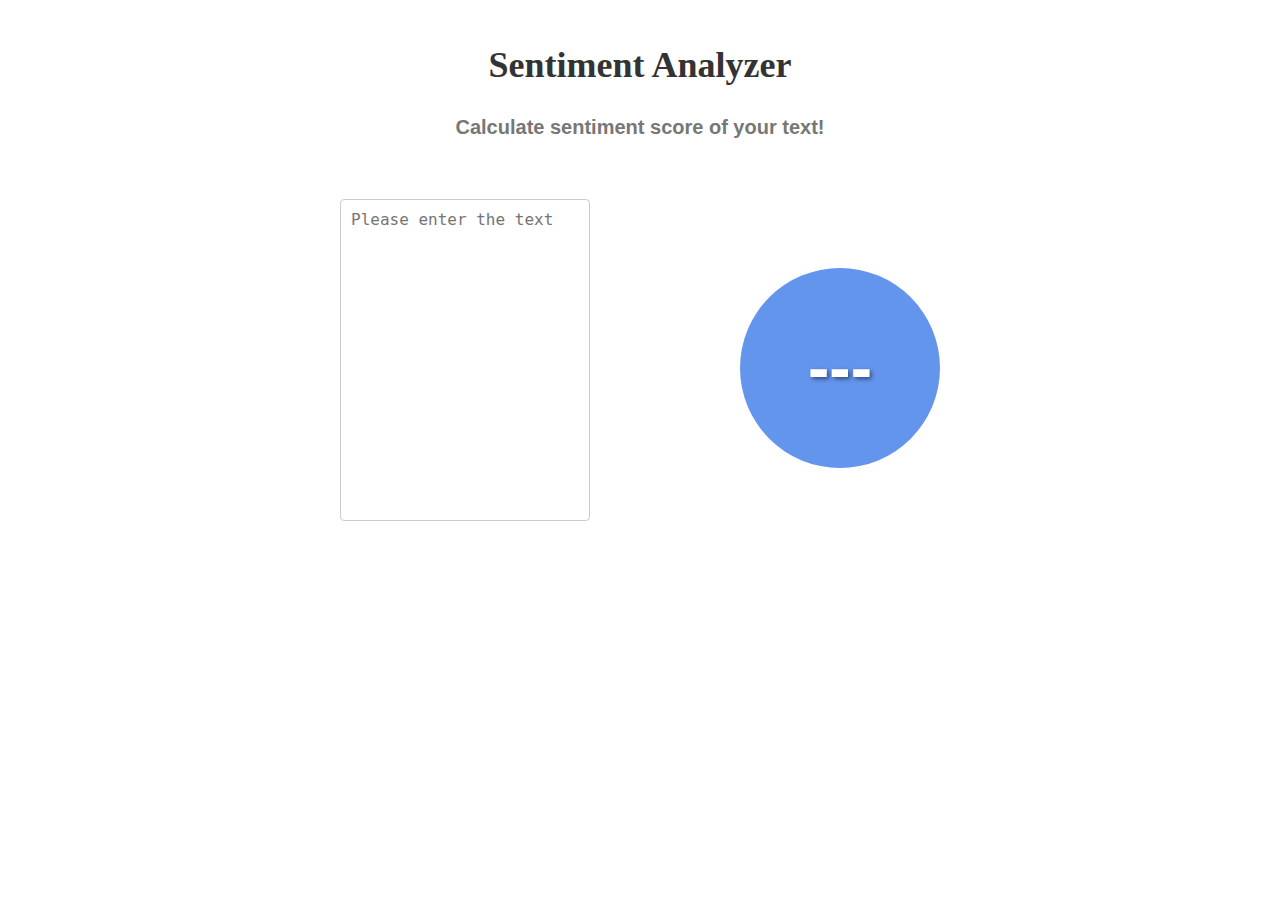
<file: Sentiment-Analyzer-with-BERT-master/docker/frontend/index.html>
<!doctype html>

<html lang="en">
<head>
  <meta charset="utf-8">

  <title>Sentiment Analyzer</title>
  <meta name="description" content="Calculate sentiment score of any text">
  <meta name="author" content="Zyzus">

  <link rel="stylesheet" href="style.css">

</head>

<body>
  <h1>Sentiment Analyzer</h1>
  <h3>Calculate sentiment score of your text!</h3>
  <script src="index.js"></script>
<div class="container">
  <textarea id="text_input" name="text_input" rows="4" cols="50" placeholder="Please enter the text" oninput="textChanged(this.value)"></textarea>
  <div id="circle">
      <div id="score">---</div>
  </div>
</div>
<div id="emotion-container"></div>
</body>
</html>
</file>
<file: Sentiment-Analyzer-with-BERT-master/docker/frontend/style.css>
.container {
  display: flex;
  justify-content: space-between;
  align-items: center;
  width: 80%;
  max-width: 600px;
  margin-bottom: 16px;
}

.emotion-tag {
  display: inline-block;
  margin-right: 5px;
  padding: 5px;
  background-color: #eaeaea;
  border-radius: 5px;
}


body {
  

  display: flex;
  flex-direction: column;
  align-items: center;
  font-family: Arial, Helvetica, sans-serif;
  background-image: url("https://png.pngtree.com/background/20211215/original/pngtree-emoji-blue-gradient-social-media-background-picture-image_1461687.jpg");
  background-size: cover;
  background-position: center;
  padding: 20px;
  margin: 0;
}

h1 {
  color: #333;
  font-family: comic Sans ms, cursive; 
  font-size: 36px;
  margin-bottom: 10px;
}

h3 {
  color: #777;
  font-size: 20px;
  margin-bottom: 60px;
}

textarea {
  flex: 1;
  margin-right: 150px;
  width: 80%;
  max-width: 600px;
  height: 120px;
  border: 1px solid #ccc;
  border-radius: 4px;
  padding: 10px;
  font-size: 16px;
  resize: none;
  margin-bottom: 16px;
height: 300px;
}

#circle {
  width: 200px;
  height: 200px;
  border-radius: 50%;
  background-color: cornflowerblue;
  display: flex;
  align-items: center;
  justify-content: center;
}

#score {
  font-size: 4rem;
  font-family: Arial, Helvetica, sans-serif;
  color: white;
  font-weight: bold;
  text-shadow: 2px 2px 4px rgba(0, 0, 0, 0.5);
}
</file>
